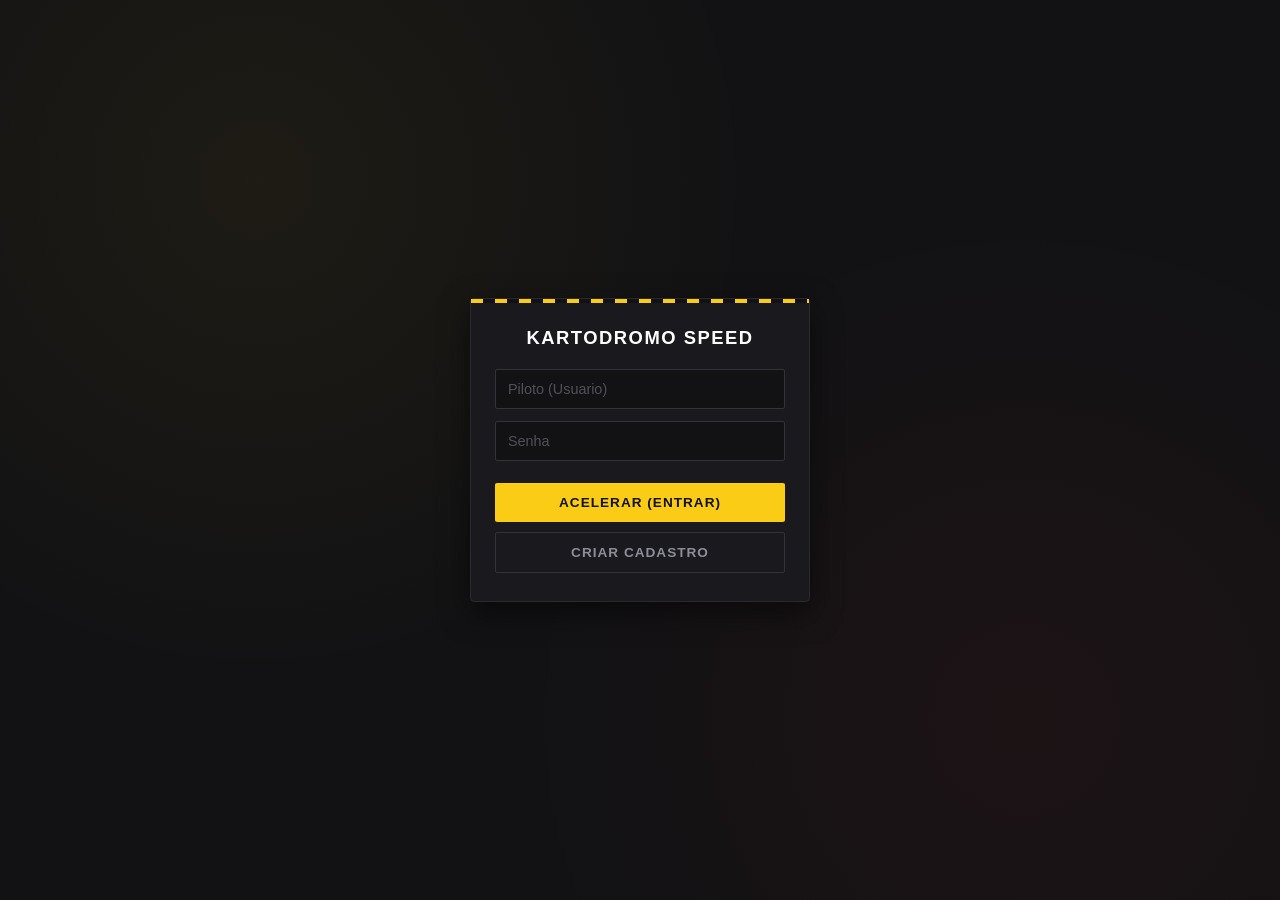
<file: index.html>
<!DOCTYPE html>
<html lang="pt-BR">
    <head>
        <meta charset="UTF-8">
        <title>Login - Kartodromo Speed</title>
        <link rel="stylesheet" href="style.css">
    </head>
    <body> 
        <form id="form">
            <h2>Kartodromo Speed</h2>
            <input type="text" id="usuario" placeholder="Piloto (Usuario)" required>
            <input type="password" id="senha" placeholder="Senha" required>
            <button type="submit">Acelerar (Entrar)</button>
            <button type="button" id="btnCriarCadastro" onclick="window.location.href='cadastro.html'">Criar Cadastro</button>
        </form>

        <script src="script.js"></script>
    </body>
</html>
</file>
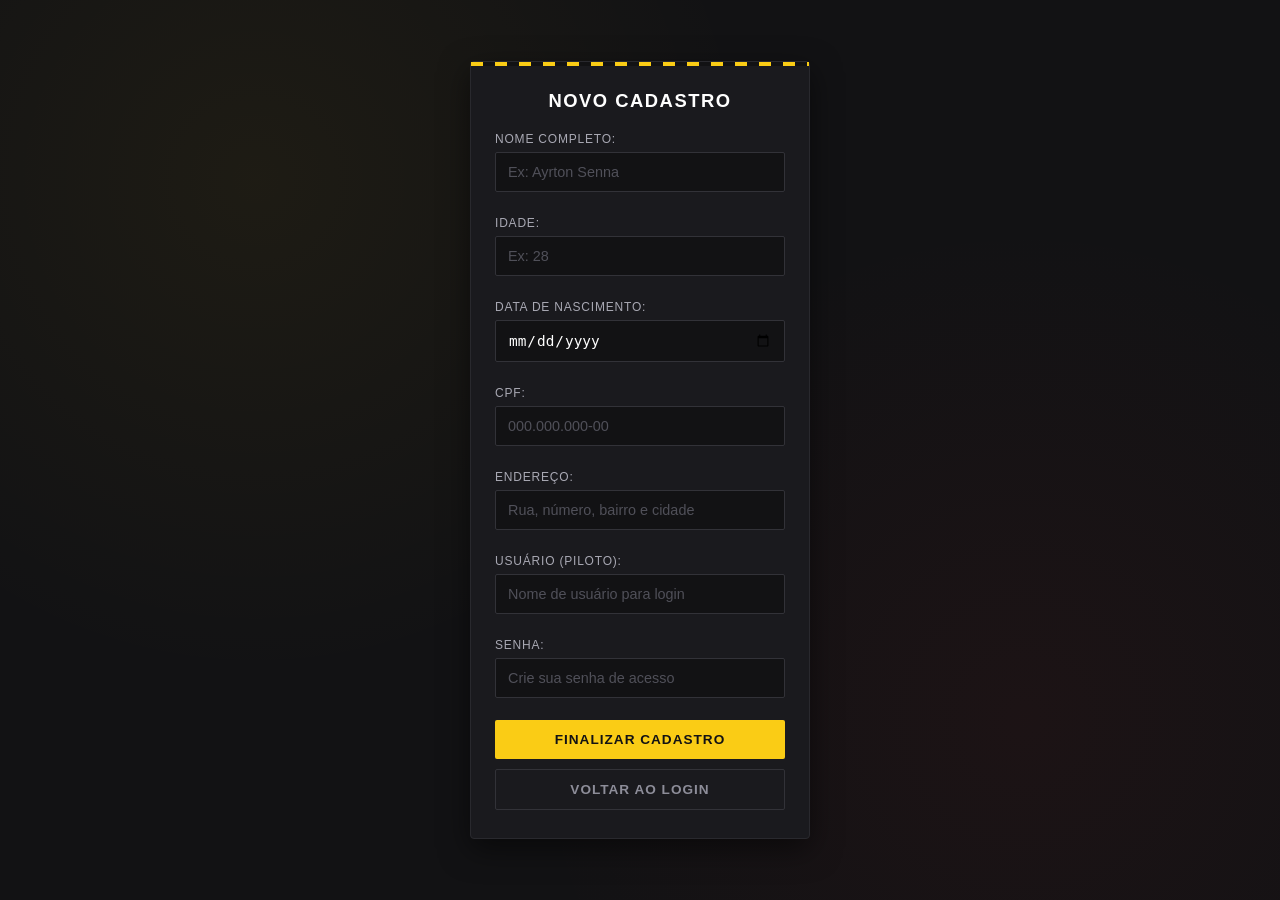
<file: cadastro.html>
<!DOCTYPE html>
<html lang="pt-BR">
    <head>
        <meta charset="UTF-8">
        <title>Cadastro de Piloto - Kartodromo Speed</title>
        <link rel="stylesheet" href="style.css">
    </head>
    <body>
        <form id="formCadastro">
            <h2>Novo Cadastro</h2>

            <label for="cadNome">Nome Completo:</label>
            <input type="text" id="cadNome" placeholder="Ex: Ayrton Senna" required>

            <label for="cadIdade">Idade:</label>
            <input type="number" id="cadIdade" placeholder="Ex: 28" min="1" max="120" required>

            <label for="cadNascimento">Data de Nascimento:</label>
            <input type="date" id="cadNascimento" required>

            <label for="cadCpf">CPF:</label>
            <input type="text" id="cadCpf" placeholder="000.000.000-00" maxlength="14" required>

            <label for="cadEndereco">Endereço:</label>
            <input type="text" id="cadEndereco" placeholder="Rua, número, bairro e cidade" required>

            <label for="cadUsuario">Usuário (Piloto):</label>
            <input type="text" id="cadUsuario" placeholder="Nome de usuário para login" required>

            <label for="cadSenha">Senha:</label>
            <input type="password" id="cadSenha" placeholder="Crie sua senha de acesso" required>

            <button type="submit">Finalizar Cadastro</button>
            <button type="button" id="btnVoltarLogin" onclick="window.location.href='index.html'">Voltar ao Login</button>
        </form>

        <script src="script.js"></script>
    </body>
</html>
</file>
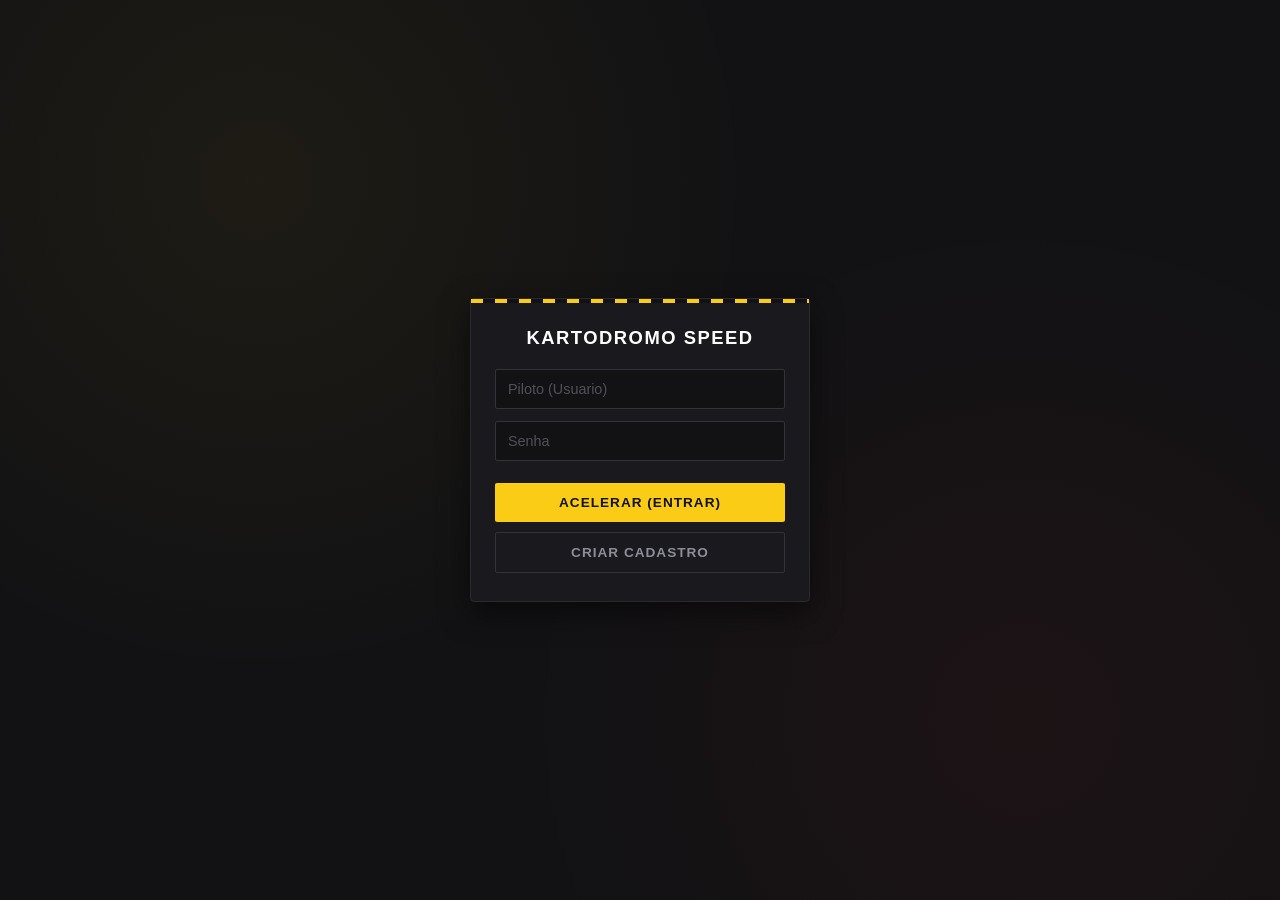
<file: home.html>
<!DOCTYPE html>
<html lang="pt-BR">
    <head>
        <meta charset="UTF-8">
        <title>Painel do Piloto - Kartodromo Speed</title>
        <link rel="stylesheet" href="style.css">
    </head>
    <body>

        <div class="card-home">
            <h2>Kartodromo Speed</h2>
            <p id="mensagemBoasVindas">Bem-vindo, Piloto!</p>

            <form id="formAgendamento">
                <label for="dataCorrida">Escolha a data:</label>
                <input type="date" id="dataCorrida" required>

                <label for="pistaCorrida">Escolha a pista:</label>
                <select id="pistaCorrida" required>
                    <option value="">Selecione uma pista</option>
                    <option value="Pista Asfalto (Indoor)">Pista Asfalto (Indoor)</option>
                    <option value="Circuito Rapido (Outdoor)">Circuito Rapido (Outdoor)</option>
                    <option value="Pista Noturna Pro">Pista Noturna Pro</option>
                </select>

                <button type="submit">Confirmar Agendamento</button>
            </form>

            <p id="statusAgendamento"></p>

            <button id="btnSair">Sair dos Boxes</button>
        </div>

        <script src="script.js"></script>
    </body>  
</html>
</file>
<file: style.css>
* {
    margin: 0;
    padding: 0;
    box-sizing: border-box;
}

body {
    display: flex;
    justify-content: center;
    align-items: center;
    min-height: 100vh;
    font-family: -apple-system, BlinkMacSystemFont, "Segoe UI", Roboto, Helvetica, Arial, sans-serif;
    background-color: #121214;
    background-image: 
        radial-gradient(circle at 20% 20%, rgba(250, 204, 21, 0.05) 0%, transparent 40%),
        radial-gradient(circle at 80% 80%, rgba(220, 38, 38, 0.05) 0%, transparent 40%);
    color: #e1e1e6;
    padding: 20px;
}

form, .card-home {
    background: #1a1a1e;
    width: 100%;
    max-width: 340px;
    padding: 28px 24px;
    border: 1px solid #29292e;
    border-radius: 4px;
    box-shadow: 0 10px 30px rgba(0, 0, 0, 0.5);
    position: relative;
}

form::before, .card-home::before {
    content: "";
    position: absolute;
    top: 0;
    left: 0;
    right: 0;
    height: 4px;
    background: repeating-linear-gradient(
        90deg,
        #facc15 0px,
        #facc15 12px,
        #121214 12px,
        #121214 24px
    );
}

h2 {
    font-size: 1.15rem;
    letter-spacing: 1.5px;
    text-transform: uppercase;
    color: #ffffff;
    margin-bottom: 20px;
    text-align: center;
    font-weight: 700;
}

label {
    display: block;
    font-size: 0.75rem;
    text-transform: uppercase;
    letter-spacing: 0.8px;
    color: #a8a8b3;
    margin-bottom: 6px;
    margin-top: 12px;
}

input, select {
    width: 100%;
    padding: 11px 12px;
    font-size: 0.9rem;
    background: #121214;
    border: 1px solid #323238;
    border-radius: 2px;
    color: #ffffff;
    margin-bottom: 12px;
    outline: none;
    transition: border-color 0.15s ease;
}

input:focus, select:focus {
    border-color: #facc15;
}

input::placeholder {
    color: #505059;
}

button {
    width: 100%;
    padding: 12px;
    margin-top: 10px;
    font-size: 0.85rem;
    letter-spacing: 1px;
    text-transform: uppercase;
    font-weight: 700;
    background: #facc15;
    color: #121214;
    border: none;
    border-radius: 2px;
    cursor: pointer;
    transition: background 0.15s ease, transform 0.05s ease;
}

button:hover {
    background: #eab308;
}

button:active {
    transform: translateY(1px);
}

#btnSair, #btnCriarCadastro, #btnVoltarLogin {
    background: transparent;
    border: 1px solid #323238;
    color: #8d8d99;
    margin-top: 10px;
}

#btnSair:hover, #btnCriarCadastro:hover, #btnVoltarLogin:hover {
    border-color: #7c7c8a;
    color: #e1e1e6;
    background: transparent;
}

#mensagemBoasVindas {
    text-align: center;
    color: #a8a8b3;
    font-size: 0.9rem;
    margin-bottom: 10px;
}

#statusAgendamento {
    font-size: 0.8rem;
    color: #4ade80;
    text-align: center;
    margin-top: 12px;
    line-height: 1.4;
}

.card-home form {
    background: transparent;
    border: none;
    padding: 0;
    box-shadow: none;
    max-width: 100%;
}

.card-home form::before {
    display: none;
}
</file>
